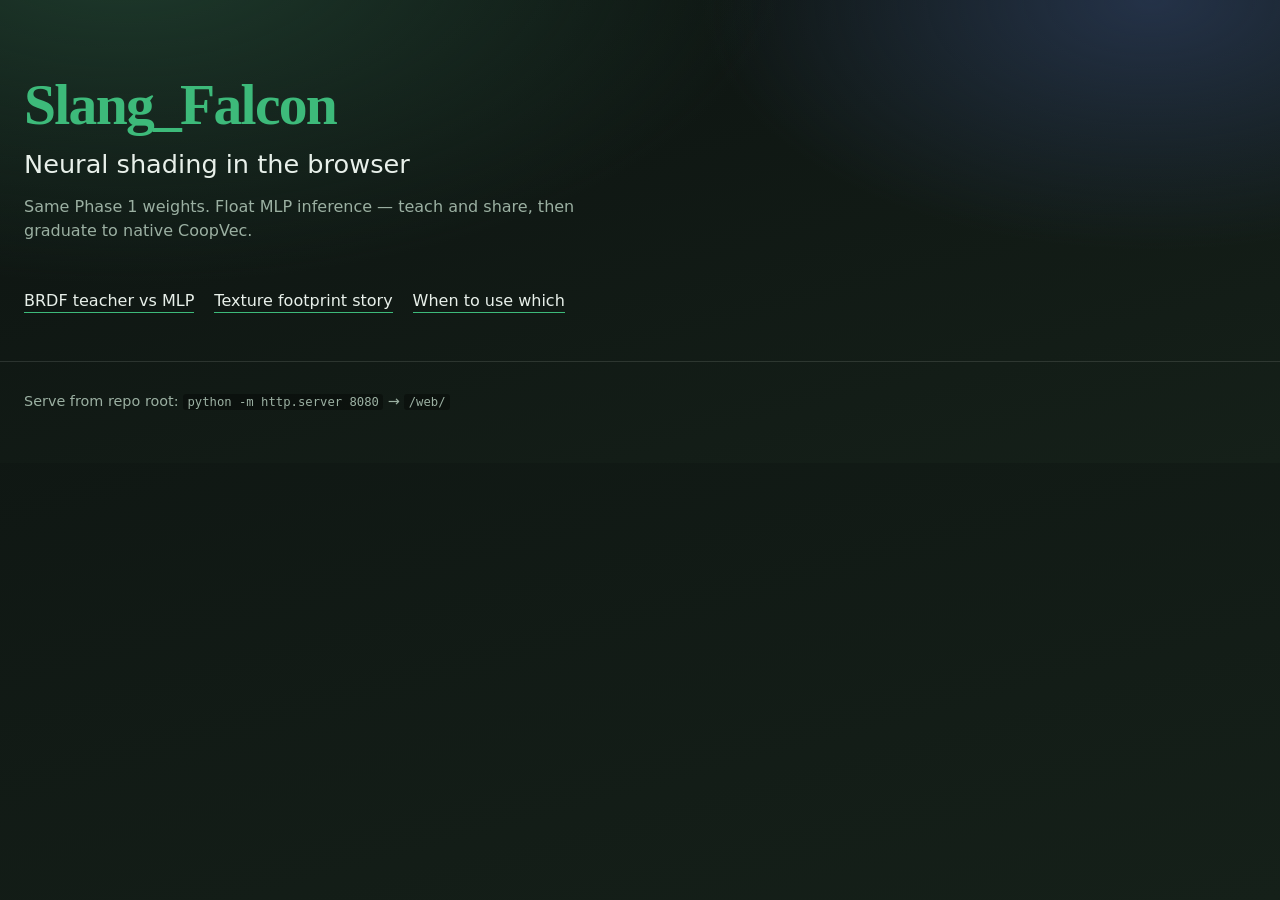
<file: web/index.html>
<!DOCTYPE html>
<html lang="en">
<head>
  <meta charset="utf-8" />
  <meta name="viewport" content="width=device-width, initial-scale=1" />
  <title>Slang_Falcon — WebGPU Neural Shading</title>
  <link rel="stylesheet" href="style.css" />
</head>
<body>
  <header class="hero">
    <p class="brand">Slang_Falcon</p>
    <h1>Neural shading in the browser</h1>
    <p class="lede">Same Phase&nbsp;1 weights. Float MLP inference — teach and share, then graduate to native CoopVec.</p>
  </header>
  <nav class="demos">
    <a href="demos/brdf_compare.html">BRDF teacher vs MLP</a>
    <a href="demos/texture_footprint.html">Texture footprint story</a>
    <a href="demos/when_to_use.html">When to use which</a>
  </nav>
  <footer>
    <p>Serve from repo root: <code>python -m http.server 8080</code> → <code>/web/</code></p>
  </footer>
</body>
</html>
</file>
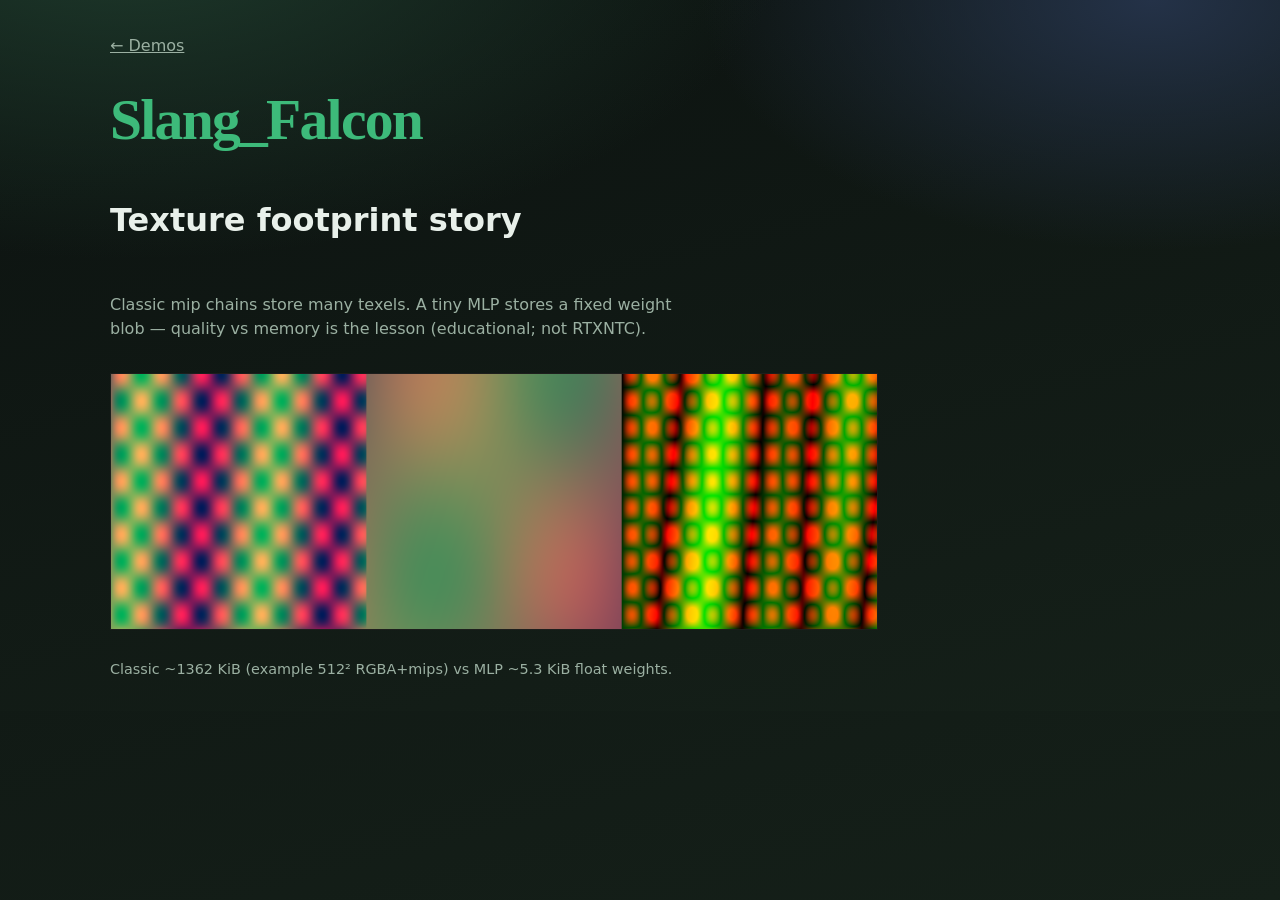
<file: web/demos/texture_footprint.html>
<!DOCTYPE html>
<html lang="en">
<head>
  <meta charset="utf-8" />
  <meta name="viewport" content="width=device-width, initial-scale=1" />
  <title>Texture footprint — Slang_Falcon</title>
  <link rel="stylesheet" href="../style.css" />
</head>
<body>
  <div class="layout">
    <p><a class="back" href="../index.html">← Demos</a></p>
    <p class="brand">Slang_Falcon</p>
    <h1>Texture footprint story</h1>
    <p class="lede">
      Classic mip chains store many texels. A tiny MLP stores a fixed weight blob —
      quality vs memory is the lesson (educational; not RTXNTC).
    </p>
    <canvas id="cv" width="768" height="256"></canvas>
    <p class="status" id="status"></p>
  </div>
  <script type="module">
    const cv = document.getElementById("cv");
    const ctx = cv.getContext("2d");
    const w = 256, h = 256;
    const img = ctx.createImageData(w * 3, h);
    // Left: "classic" procedural detail; middle: low-freq MLP-like; right: residual
    for (let y = 0; y < h; y++) {
      for (let x = 0; x < w; x++) {
        const u = x / w, v = y / h;
        const classic = [
          0.5 + 0.5 * Math.sin(40 * u) * Math.cos(30 * v),
          0.4 + 0.3 * Math.sin(12 * u + v),
          0.35,
        ];
        const approx = [
          0.5 + 0.2 * Math.sin(6 * u) * Math.cos(4 * v),
          0.4 + 0.15 * Math.sin(3 * u + v),
          0.35,
        ];
        const diff = classic.map((c, i) => Math.abs(c - approx[i]) * 2);
        const panels = [classic, approx, diff];
        for (let p = 0; p < 3; p++) {
          const i = ((y * w * 3) + p * w + x) * 4;
          img.data[i] = Math.floor(panels[p][0] * 255);
          img.data[i + 1] = Math.floor(panels[p][1] * 255);
          img.data[i + 2] = Math.floor(panels[p][2] * 255);
          img.data[i + 3] = 255;
        }
      }
    }
    ctx.putImageData(img, 0, 0);
    // Rough byte counts for intuition
    const texBytes = 512 * 512 * 4 * 1.33; // RGBA + mips ~4/3
    const mlpBytes = (5 * 32 + 32) + (32 * 32 + 32) + (32 * 3 + 3);
    document.getElementById("status").textContent =
      `Classic ~${(texBytes / 1024).toFixed(0)} KiB (example 512² RGBA+mips) vs MLP ~${(mlpBytes * 4 / 1024).toFixed(1)} KiB float weights.`;
  </script>
</body>
</html>
</file>
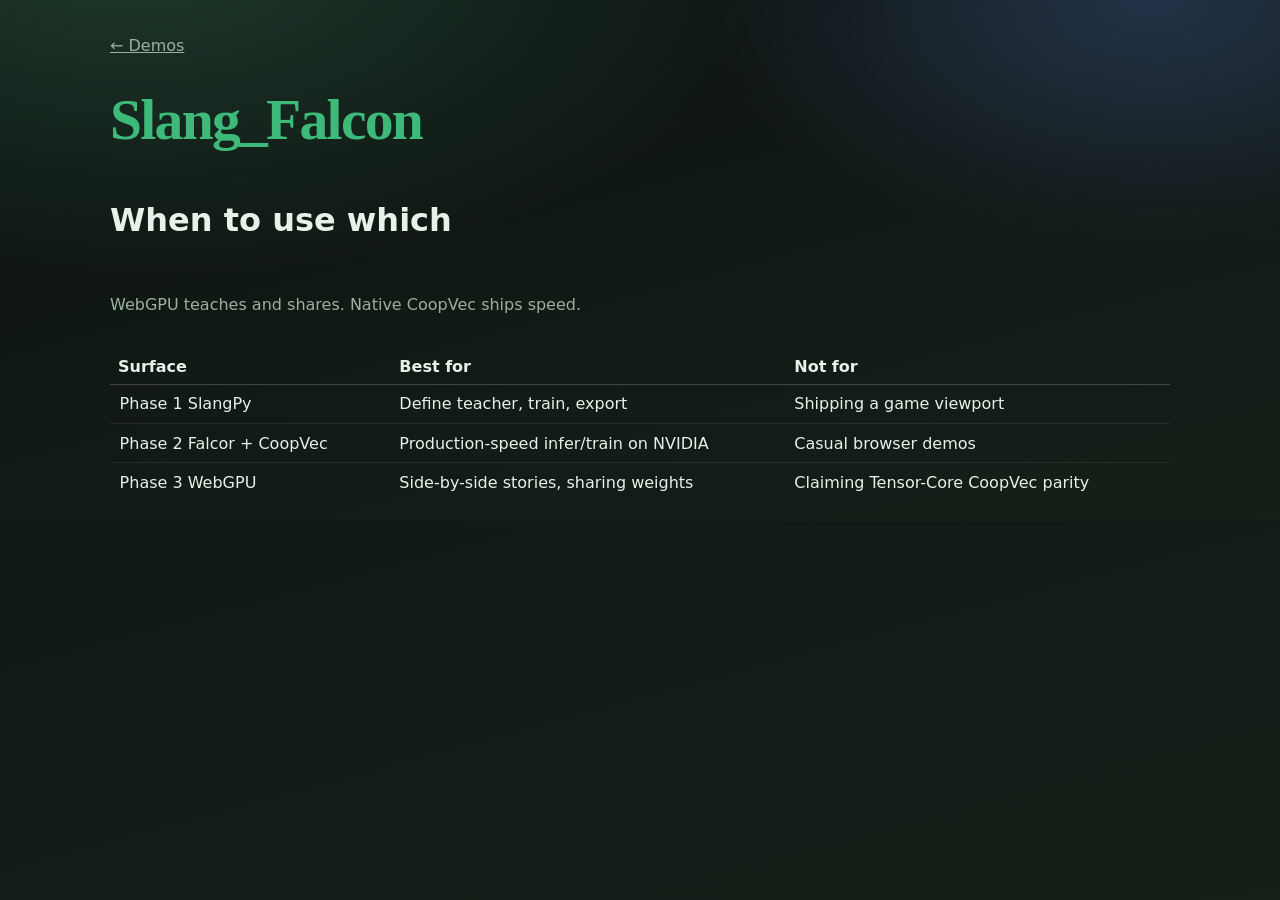
<file: web/demos/when_to_use.html>
<!DOCTYPE html>
<html lang="en">
<head>
  <meta charset="utf-8" />
  <meta name="viewport" content="width=device-width, initial-scale=1" />
  <title>When to use which — Slang_Falcon</title>
  <link rel="stylesheet" href="../style.css" />
</head>
<body>
  <div class="layout">
    <p><a class="back" href="../index.html">← Demos</a></p>
    <p class="brand">Slang_Falcon</p>
    <h1>When to use which</h1>
    <p class="lede">WebGPU teaches and shares. Native CoopVec ships speed.</p>
    <table style="width:100%; border-collapse:collapse; color:inherit;">
      <thead>
        <tr style="text-align:left; border-bottom:1px solid rgba(232,240,234,0.2);">
          <th style="padding:0.5rem;">Surface</th>
          <th>Best for</th>
          <th>Not for</th>
        </tr>
      </thead>
      <tbody>
        <tr style="border-bottom:1px solid rgba(232,240,234,0.08);">
          <td style="padding:0.6rem;">Phase 1 SlangPy</td>
          <td>Define teacher, train, export</td>
          <td>Shipping a game viewport</td>
        </tr>
        <tr style="border-bottom:1px solid rgba(232,240,234,0.08);">
          <td style="padding:0.6rem;">Phase 2 Falcor + CoopVec</td>
          <td>Production-speed infer/train on NVIDIA</td>
          <td>Casual browser demos</td>
        </tr>
        <tr>
          <td style="padding:0.6rem;">Phase 3 WebGPU</td>
          <td>Side-by-side stories, sharing weights</td>
          <td>Claiming Tensor-Core CoopVec parity</td>
        </tr>
      </tbody>
    </table>
  </div>
</body>
</html>
</file>
<file: web/style.css>
:root {
  --bg0: #0c1210;
  --bg1: #152019;
  --ink: #e8f0ea;
  --muted: #9bb0a2;
  --accent: #3dba7a;
  --line: rgba(232, 240, 234, 0.12);
  --font-display: "Segoe UI", "Iowan Old Style", Georgia, serif;
  --font-body: "Segoe UI", system-ui, sans-serif;
}

* { box-sizing: border-box; }
html, body {
  margin: 0;
  min-height: 100%;
  background:
    radial-gradient(1200px 600px at 10% -10%, #1e3a2c 0%, transparent 55%),
    radial-gradient(900px 500px at 90% 0%, #243248 0%, transparent 50%),
    linear-gradient(165deg, var(--bg0), var(--bg1));
  color: var(--ink);
  font-family: var(--font-body);
}

.hero {
  padding: 4.5rem 1.5rem 2rem;
  max-width: 52rem;
}
.brand {
  font-size: clamp(2.4rem, 6vw, 3.6rem);
  font-family: var(--font-display);
  font-weight: 700;
  letter-spacing: -0.03em;
  margin: 0 0 0.75rem;
  color: var(--accent);
}
.hero h1 {
  font-size: clamp(1.25rem, 2.5vw, 1.6rem);
  font-weight: 500;
  margin: 0 0 0.75rem;
}
.lede { color: var(--muted); max-width: 36rem; line-height: 1.5; }

.demos {
  display: flex;
  flex-wrap: wrap;
  gap: 0.75rem 1.25rem;
  padding: 0 1.5rem 3rem;
}
.demos a {
  color: var(--ink);
  text-decoration: none;
  border-bottom: 1px solid var(--accent);
  padding-bottom: 0.15rem;
}
.demos a:hover { color: var(--accent); }

footer {
  padding: 1rem 1.5rem 2.5rem;
  color: var(--muted);
  font-size: 0.9rem;
  border-top: 1px solid var(--line);
}
code {
  font-size: 0.85em;
  background: rgba(0,0,0,0.35);
  padding: 0.1em 0.35em;
  border-radius: 3px;
}

.layout {
  display: grid;
  gap: 1rem;
  padding: 1.25rem;
  max-width: 1100px;
  margin: 0 auto;
}
canvas {
  width: 100%;
  max-width: 768px;
  height: auto;
  background: #000;
  border: 1px solid var(--line);
}
.toolbar {
  display: flex;
  flex-wrap: wrap;
  gap: 0.75rem;
  align-items: center;
}
button, .file {
  background: transparent;
  color: var(--ink);
  border: 1px solid var(--line);
  padding: 0.45rem 0.8rem;
  cursor: pointer;
  font: inherit;
}
button:hover { border-color: var(--accent); color: var(--accent); }
.status { color: var(--muted); font-size: 0.9rem; }
.back { color: var(--muted); }
</file>
